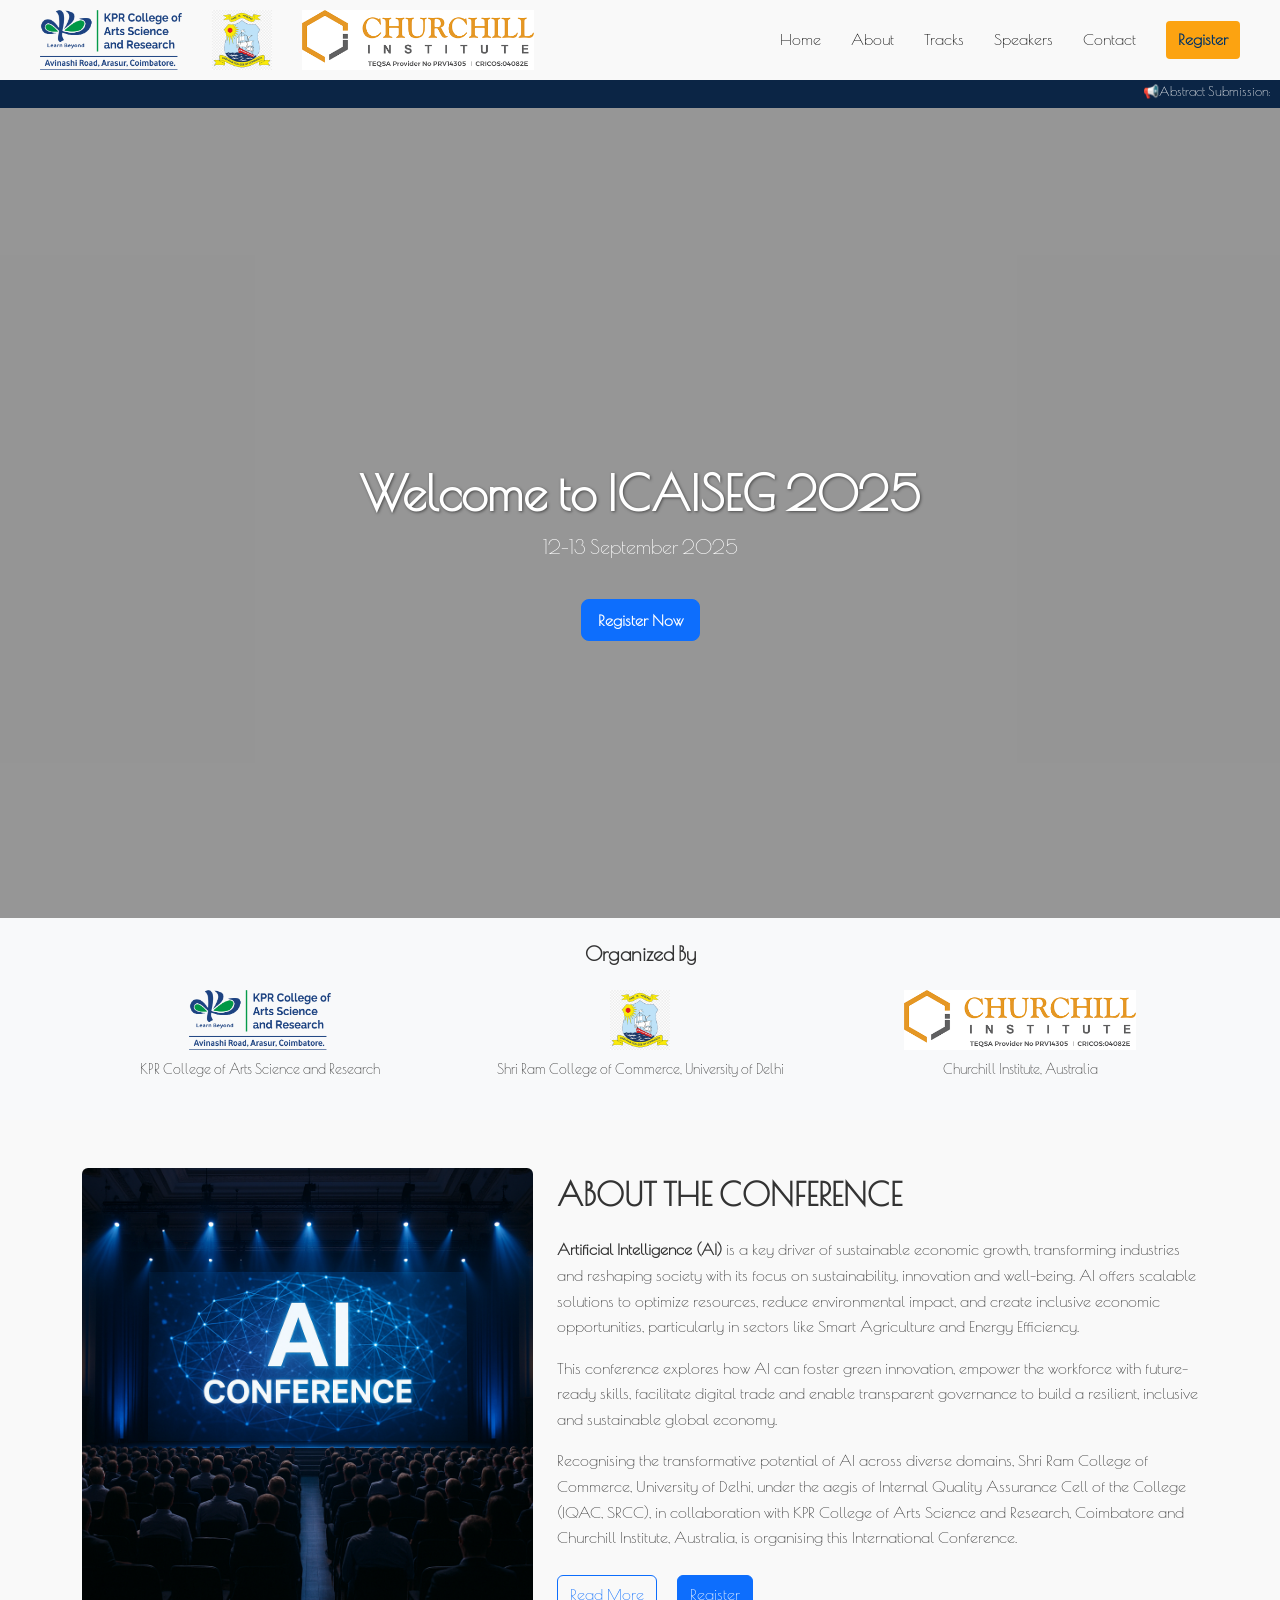
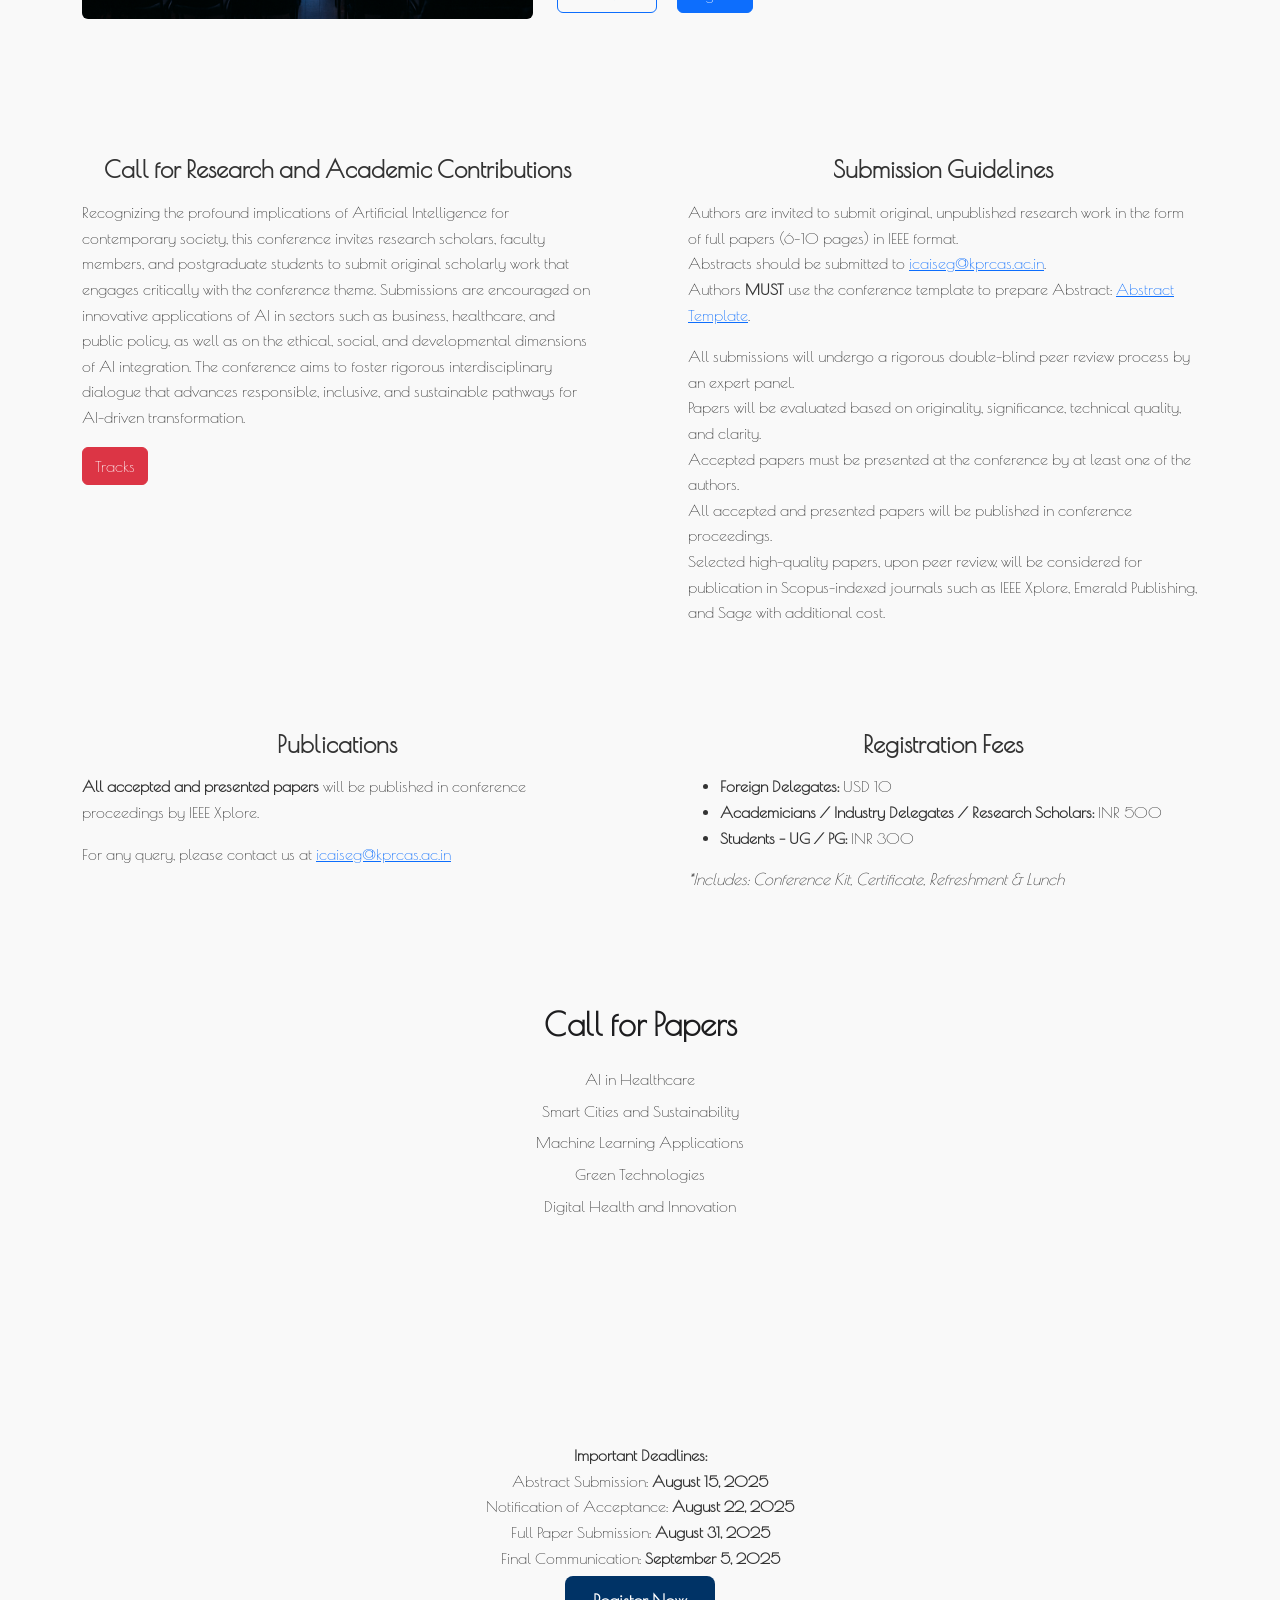
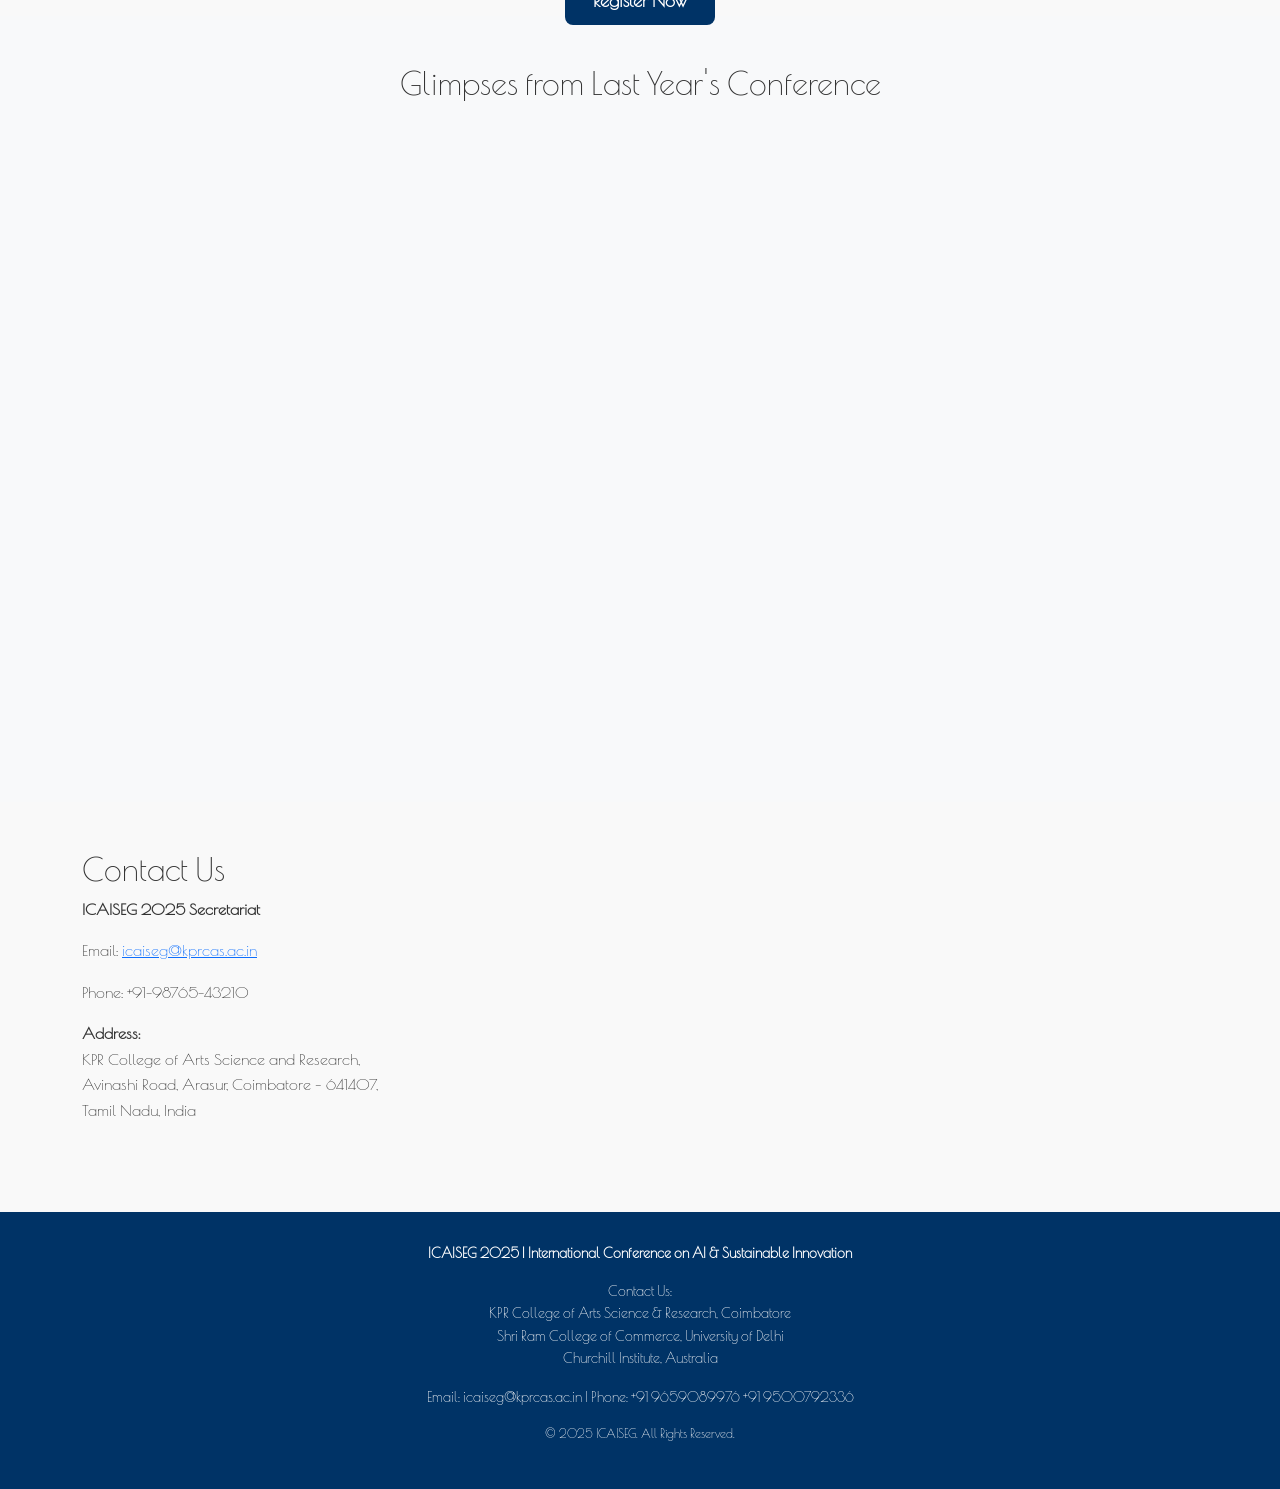
<file: index.html>
<!DOCTYPE html>
<html lang="en">
  <head>
    <meta charset="UTF-8" />
    <meta name="viewport" content="width=device-width, initial-scale=1.0" />
    <meta name="viewport" content="width=device-width, initial-scale=1.0" />
    <title>ICAISEG 2025</title>
    <link
      rel="stylesheet"
      href="https://cdn.jsdelivr.net/npm/bootstrap@5.3.0/dist/css/bootstrap.min.css"
    />
    <link rel="stylesheet" href="css/style.css" />

    <!--  -->
  </head>
  <body>
    <!-- Navbar -->
    <!-- Moving Deadline Ticker -->

    <nav class="navbar-custom">
      <div style="display: flex; align-items: center; gap: 30px">
        <a
          href="https://kprcas.ac.in/"
          target="_blank"
          title="Visit KPR College"
        >
          <img
            src="photos/kpr colege logo.png"
            alt="KPR College"
            height="60"
            style="object-fit: contain"
          />
        </a>
        <a href="https://srcc.edu/" target="_blank" title="Visit SRCC">
          <img
            src="photos/srcc college logo.jpg"
            alt="SRCC"
            height="60"
            style="object-fit: contain"
          />
        </a>
        <a
          href="https://churchill.nsw.edu.au/"
          target="_blank"
          title="Visit Churchill College"
        >
          <img
            src="photos/curchill colege logo.png"
            alt="Churchill College"
            height="60"
            style="object-fit: contain"
          />
        </a>
      </div>
      <div
        style="display: flex; gap: 30px; align-items: center; flex-wrap: wrap"
      >
        <a href="index.html" style="color: rgb(0, 0, 0); text-decoration: none"
          >Home</a
        >

        <a href="about.html" style="color: rgb(0, 0, 0); text-decoration: none"
          >About</a
        >
        <a href="tracks.html" style="color: rgb(0, 0, 0); text-decoration: none"
          >Tracks</a
        >
        <a
          href="speakers.html"
          style="color: rgb(0, 0, 0); text-decoration: none"
          >Speakers</a
        >
        <a
          href="contact.html"
          style="color: rgb(0, 0, 0); text-decoration: none"
          >Contact</a
        >
        <a
          href="register.html"
          style="
            background-color: #fca311;
            padding: 6px 12px;
            color: #003366;
            font-weight: bold;
            border-radius: 4px;
            text-decoration: none;
          "
          >Register</a
        >
      </div>
    </nav>
    <div class="marquee-wrapper">
      <marquee behavior="scroll" direction="left" scrollamount="6">
        📢Abstract Submission: August 15, 2025 | Notification of Acceptance:
        August 22, 2025 | Full Paper Submission: August 31, 2025
      </marquee>
    </div>

    <section class="hero-banner">
      <div class="hero-content text-center">
        <h1>Welcome to ICAISEG 2025</h1>
        <p>12-13 September 2025</p>
        <a href="register.html" class="btn btn-primary btn-lg">Register Now</a>
      </div>
    </section>

    <!-- Hero Section -->

    <section class="py-4 bg-light">
      <div class="container text-center">
        <h5 class="mb-4"><b>Organized By</b></h5>
        <div class="row justify-content-center align-items-center">
          <div class="col-6 col-md-4 mb-3 mb-md-0">
            <img
              src="photos/kpr colege logo.png"
              alt="KPR College"
              class="img-fluid"
              style="max-height: 60px"
            />
            <p class="mt-2 small">KPR College of Arts Science and Research</p>
          </div>
          <div class="col-6 col-md-4 mb-3 mb-md-0">
            <img
              src="photos/srcc college logo.jpg"
              alt="SRCC"
              class="img-fluid"
              style="max-height: 60px"
            />
            <p class="mt-2 small">
              Shri Ram College of Commerce, University of Delhi
            </p>
          </div>
          <div class="col-6 col-md-4">
            <img
              src="photos/curchill colege logo.png"
              alt="Churchill Institute"
              class="img-fluid"
              style="max-height: 60px"
            />
            <p class="mt-2 small">Churchill Institute, Australia</p>
          </div>
        </div>
      </div>
    </section>

    <section id="about" class="container py-5">
      <div class="row align-items-center">
        <!-- Left Column: Image -->
        <div class="col-md-5 mb-4 mb-md-0">
          <img
            src="photos/front page.png"
            alt="Conference Visual"
            class="img-fluid rounded"
          />
        </div>

        <!-- Right Column: Text -->
        <div class="col-md-7">
          <h2 class="mb-4"><b>ABOUT THE CONFERENCE</b></h2>
          <p>
            <strong>Artificial Intelligence (AI)</strong> is a key driver of
            sustainable economic growth, transforming industries and reshaping
            society with its focus on sustainability, innovation and well-being.
            AI offers scalable solutions to optimize resources, reduce
            environmental impact, and create inclusive economic opportunities,
            particularly in sectors like Smart Agriculture and Energy
            Efficiency.
          </p>
          <p>
            This conference explores how AI can foster green innovation, empower
            the workforce with future-ready skills, facilitate digital trade and
            enable transparent governance to build a resilient, inclusive and
            sustainable global economy.
          </p>
          <p>
            Recognising the transformative potential of AI across diverse
            domains, Shri Ram College of Commerce, University of Delhi, under
            the aegis of Internal Quality Assurance Cell of the College (IQAC,
            SRCC), in collaboration with KPR College of Arts Science and
            Research, Coimbatore and Churchill Institute, Australia, is
            organising this International Conference.
          </p>
          <!-- Buttons -->

          <div class="mt-4">
            <a href="about.html" class="btn btn-outline-primary me-3"
              >Read More</a
            >
            <a href="register.html" class="btn btn-primary">Register</a>
          </div>
        </div>
      </div>
    </section>

    <section id="call" class="container py-5">
      <div class="row">
        <!-- Left Column -->
        <div class="col-md-6 pe-md-5 mb-5">
          <h3 class="mb-3">Call for Research and Academic Contributions</h3>
          <p>
            Recognizing the profound implications of Artificial Intelligence for
            contemporary society, this conference invites research scholars,
            faculty members, and postgraduate students to submit original
            scholarly work that engages critically with the conference theme.
            Submissions are encouraged on innovative applications of AI in
            sectors such as business, healthcare, and public policy, as well as
            on the ethical, social, and developmental dimensions of AI
            integration. The conference aims to foster rigorous
            interdisciplinary dialogue that advances responsible, inclusive, and
            sustainable pathways for AI-driven transformation.
          </p>
          <a href="#" class="btn btn-danger">Tracks</a>
        </div>

        <!-- Right Column -->
        <div class="col-md-6 ps-md-5">
          <h3 class="mb-3">Submission Guidelines</h3>
          <p>
            Authors are invited to submit original, unpublished research work in
            the form of full papers (6–10 pages) in IEEE format. <br />
            Abstracts should be submitted to
            <a href="mailto:icaiseg@kprcas.ac.in">icaiseg@kprcas.ac.in</a>.
            <br />
            Authors <strong>MUST</strong> use the conference template to prepare
            Abstract: <a href="#" target="_blank">Abstract Template</a>.
          </p>
          <p>
            All submissions will undergo a rigorous double-blind peer review
            process by an expert panel. <br />
            Papers will be evaluated based on originality, significance,
            technical quality, and clarity. <br />
            Accepted papers must be presented at the conference by at least one
            of the authors. <br />
            All accepted and presented papers will be published in conference
            proceedings. <br />
            Selected high-quality papers, upon peer review, will be considered
            for publication in Scopus-indexed journals such as IEEE Xplore,
            Emerald Publishing, and Sage with additional cost.
          </p>
        </div>
      </div>

      <!-- New Row for Publications and Fees -->
      <div class="row mt-5">
        <div class="col-md-6 pe-md-5 mb-4">
          <h3 class="mb-3">Publications</h3>
          <p>
            <strong>All accepted and presented papers</strong> will be published
            in conference proceedings by IEEE Xplore.
          </p>
          <p>
            For any query, please contact us at
            <a href="mailto:icaiseg@kprcas.ac.in"
              >icaiseg@kprcas.ac.in</a
            >
          </p>
        </div>

        <div class="col-md-6 ps-md-5">
          <h3 class="mb-3">Registration Fees</h3>
          <ul>
            <li><strong>Foreign Delegates:</strong> USD 10</li>
            <li>
              <strong
                >Academicians / Industry Delegates / Research Scholars:</strong
              >
              INR 500
            </li>
            <li><strong>Students - UG / PG:</strong> INR 300</li>
          </ul>
          <p>
            <em>*Includes: Conference Kit, Certificate, Refreshment & Lunch</em>
          </p>
        </div>
      </div>
    </section>

    <!-- Call for Papers Section -->
    <section id="topics" class="container py-5">
      <h2 class="section-title text-center mb-4">Call for Papers</h2>
      <ul class="text-center list-unstyled">
        <li>AI in Healthcare</li>
        <li>Smart Cities and Sustainability</li>
        <li>Machine Learning Applications</li>
        <li>Green Technologies</li>
        <li>Digital Health and Innovation</li>
      </ul>
    </section>

    <!-- New -->

    <!-- stration Call to Action -->
    <!-- -->
    <section style="margin-top: 60px; text-align: center">
      <p style="margin-top: 20px; font-size: 16px; color: #333">
        <strong>Important Deadlines:</strong><br />
        Abstract Submission: <strong>August 15, 2025</strong> <br />
        Notification of Acceptance: <strong>August 22, 2025</strong> <br />
        Full Paper Submission: <strong>August 31, 2025</strong> <br />
        Final Communication: <strong>September 5, 2025</strong>
      </p>
      <a
        href="https://docs.google.com/forms/d/e/YOUR_FORM_ID/viewform"
        target="_blank"
        style="
          padding: 14px 28px;
          background-color: #003366;
          color: white;
          font-size: 18px;
          font-weight: bold;
          border-radius: 8px;
          text-decoration: none;
        "
      >
        Register Now
      </a>
    </section>

    <section id="event-video" class="py-5 bg-light">
      <div class="container text-center">
        <h2 class="mb-4">Glimpses from Last Year's Conference</h2>
        <div class="ratio ratio-16x9">
          <iframe
            src="https://www.youtube.com/embed/2sd4jGEMa6A"
            title="Previous Year Conference Video"
            allowfullscreen
            loading="lazy"
          >
          </iframe>
        </div>
      </div>
    </section>

    <!-- Contact Section -->

    <section id="contact" class="container py-5">
      <div class="row">
        <!-- Contact Info -->
        <div class="col-md-6 mb-4">
          <h2>Contact Us</h2>
          <p><strong>ICAISEG 2025 Secretariat</strong></p>
          <p>
            Email:
            <a href="mailto:icaiseg@kprcas.ac.in"
              >icaiseg@kprcas.ac.in</a
            >
          </p>
          <p>Phone: +91-98765-43210</p>
          <p>
            <strong>Address:</strong><br />
            KPR College of Arts Science and Research,<br />
            Avinashi Road, Arasur, Coimbatore – 641407,<br />
            Tamil Nadu, India
          </p>
        </div>

        <!-- Map Embed -->
        <div class="col-md-6">
          <iframe
          src="https://www.google.com/maps/embed?pb=!1m18!1m12!1m3!1d3911.966982715431!2d77.1394438!3d11.0764742!2m3!1f0!2f0!3f0!3m2!1i1024!2i768!4f13.1!3m3!1m2!1s0x3ba8ff7a08d662bb%3A0x81c68f2ddd8c1dfa!2sKPR%20Institute%20of%20Engineering%20and%20Technology!5e0!3m2!1sen!2sin!4v1721980555555!5m2!1sen!2sin"
          width="100%"
          height="300"
          style="border: 0; border-radius: 8px"
          allowfullscreen=""
          loading="lazy"
          referrerpolicy="no-referrer-when-downgrade"
        ></iframe>
          </iframe>
        </div>
      </div>
    </section>

    <!-- Footer -->
    <footer
      style="
        background-color: #003366;
        color: white;
        text-align: center;
        padding: 30px 20px;
        font-size: 14px;
      "
    >
      <div style="max-width: 1000px; margin: auto">
        <p>
          <strong
            >ICAISEG 2025 | International Conference on AI & Sustainable
            Innovation</strong
          >
        </p>
        <p>
          Contact Us: <br />
          KPR College of Arts Science & Research, Coimbatore<br />
          Shri Ram College of Commerce, University of Delhi<br />
          Churchill Institute, Australia
        </p>
        <p>
          Email: icaiseg@kprcas.ac.in | Phone: +91 9659089976 +91 9500792336
        </p>
        <p style="margin-top: 10px; font-size: 12px">
          &copy; 2025 ICAISEG. All Rights Reserved.
        </p>
      </div>
    </footer>

    <script src="https://cdn.jsdelivr.net/npm/bootstrap@5.3.0/dist/js/bootstrap.bundle.min.js"></script>
  </body>
</html>
</file>
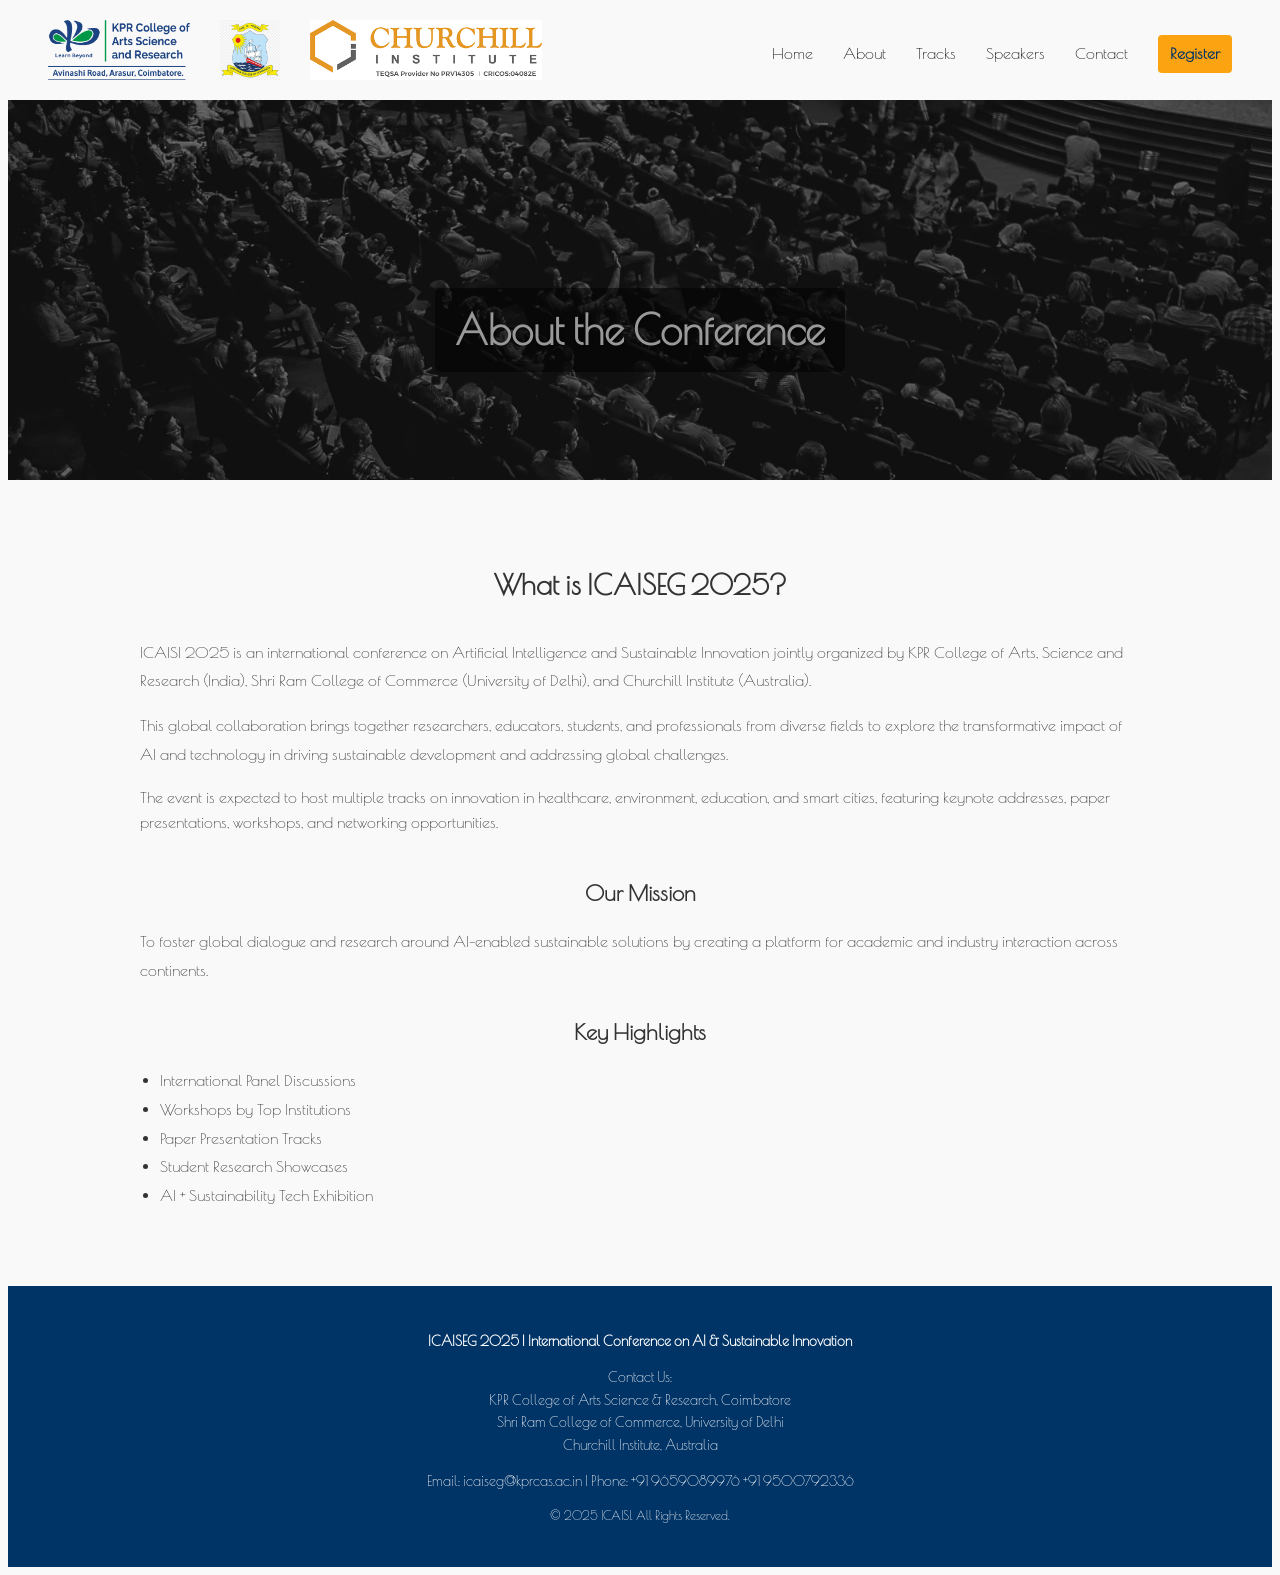
<file: about.html>
<!DOCTYPE html>
<html lang="en">
  <head>
    <meta charset="UTF-8" />
    <meta name="viewport" content="width=device-width, initial-scale=1.0" />
    <title>About - ICAISI 2025</title>
    <link rel="stylesheet" href="css/style.css" />
    <link
      href="https://fonts.googleapis.com/css2?family=Archivo:wght@400;700&family=Lora&display=swap"
      rel="stylesheet"
    />
  </head>
  <body>
    <!-- NAVBAR -->
    <nav
      style="
        display: flex;
        justify-content: space-between;
        align-items: center;
        background-color: #f9f9f9;
        padding: 12px 40px;
        color: rgb(0, 0, 0);
        flex-wrap: wrap;
      "
    >
      <!-- Logos -->
      <div style="display: flex; align-items: center; gap: 30px">
        <a href="https://kprcas.ac.in/" target="_blank">
          <img src="photos/kpr colege logo.png" alt="KPR College" height="60" />
        </a>
        <a href="https://srcc.edu/" target="_blank">
          <img src="photos/srcc college logo.jpg" alt="SRCC" height="60" />
        </a>
        <a href="https://churchill.nsw.edu.au/" target="_blank">
          <img
            src="photos/curchill colege logo.png"
            alt="Churchill"
            height="60"
          />
        </a>
      </div>

      <!-- Links -->
      <div
        style="display: flex; gap: 30px; align-items: center; flex-wrap: wrap"
      >
        <a href="index.html" style="color: rgb(0, 0, 0); text-decoration: none"
          >Home</a
        >
        <a href="about.html" style="color: rgb(0, 0, 0); text-decoration: none"
          >About</a
        >
        <a href="tracks.html" style="color: rgb(0, 0, 0); text-decoration: none"
          >Tracks</a
        >
        <a
          href="speakers.html"
          style="color: rgb(0, 0, 0); text-decoration: none"
          >Speakers</a
        >
        <a
          href="contact.html"
          style="color: rgb(0, 0, 0); text-decoration: none"
          >Contact</a
        >
        <a
          href="register.html"
          style="
            background-color: #fca311;
            padding: 6px 12px;
            color: #003366;
            font-weight: bold;
            border-radius: 4px;
            text-decoration: none;
          "
          >Register</a
        >
      </div>
    </nav>

    <!-- Hero Section -->
    <section
      class="hero-banner"
      style="
        background: url('photos/conference\ photo.jpg') no-repeat center
          center/cover;
        height: 300px;
        display: flex;
        justify-content: center;
        align-items: center;
        color: white;
        text-align: center;
      "
    >
      <div>
        <h1
          style="
            font-size: 40px;
            background-color: rgba(0, 0, 0, 0.5);
            padding: 10px 20px;
            border-radius: 6px;
          "
        >
          About the Conference
        </h1>
      </div>
    </section>

    <!-- About Section -->
    <section
      style="
        padding: 60px 20px;
        max-width: 1000px;
        margin: auto;
        font-family: 'Lora', serif;
      "
    >
      <h2 style="text-align: center; font-size: 28px; margin-bottom: 30px">
        What is ICAISEG 2025?
      </h2>
      <p style="font-size: 16px; line-height: 1.8; color: #333">
        ICAISI 2025 is an international conference on Artificial Intelligence
        and Sustainable Innovation jointly organized by KPR College of Arts,
        Science and Research (India), Shri Ram College of Commerce (University
        of Delhi), and Churchill Institute (Australia).
      </p>
      <p style="font-size: 16px; line-height: 1.8; color: #333">
        This global collaboration brings together researchers, educators,
        students, and professionals from diverse fields to explore the
        transformative impact of AI and technology in driving sustainable
        development and addressing global challenges.
      </p>
      <p style="font-size: 16px; line-height: 1whi.8; color: #333">
        The event is expected to host multiple tracks on innovation in
        healthcare, environment, education, and smart cities, featuring keynote
        addresses, paper presentations, workshops, and networking opportunities.
      </p>

      <h3 style="margin-top: 40px; font-size: 22px">Our Mission</h3>
      <p style="font-size: 16px; line-height: 1.8; color: #333">
        To foster global dialogue and research around AI-enabled sustainable
        solutions by creating a platform for academic and industry interaction
        across continents.
      </p>

      <h3 style="margin-top: 30px; font-size: 22px">Key Highlights</h3>
      <ul
        style="
          font-size: 16px;
          line-height: 1.8;
          color: #333;
          padding-left: 20px;
        "
      >
        <li>International Panel Discussions</li>
        <li>Workshops by Top Institutions</li>
        <li>Paper Presentation Tracks</li>
        <li>Student Research Showcases</li>
        <li>AI + Sustainability Tech Exhibition</li>
      </ul>
    </section>

    <!-- Footer -->
    <footer
      style="
        background-color: #003366;
        color: white;
        text-align: center;
        padding: 30px 20px;
        font-size: 14px;
      "
    >
      <div style="max-width: 1000px; margin: auto">
        <p>
          <strong
            >ICAISEG 2025 | International Conference on AI & Sustainable
            Innovation</strong
          >
        </p>
        <p>
          Contact Us: <br />
          KPR College of Arts Science & Research, Coimbatore<br />
          Shri Ram College of Commerce, University of Delhi<br />
          Churchill Institute, Australia
        </p>
        <p>
          Email: icaiseg@kprcas.ac.in | Phone: +91 9659089976 +91 9500792336
        </p>
        <p style="margin-top: 10px; font-size: 12px">
          &copy; 2025 ICAISI. All Rights Reserved.
        </p>
      </div>
    </footer>
  </body>
</html>
</file>
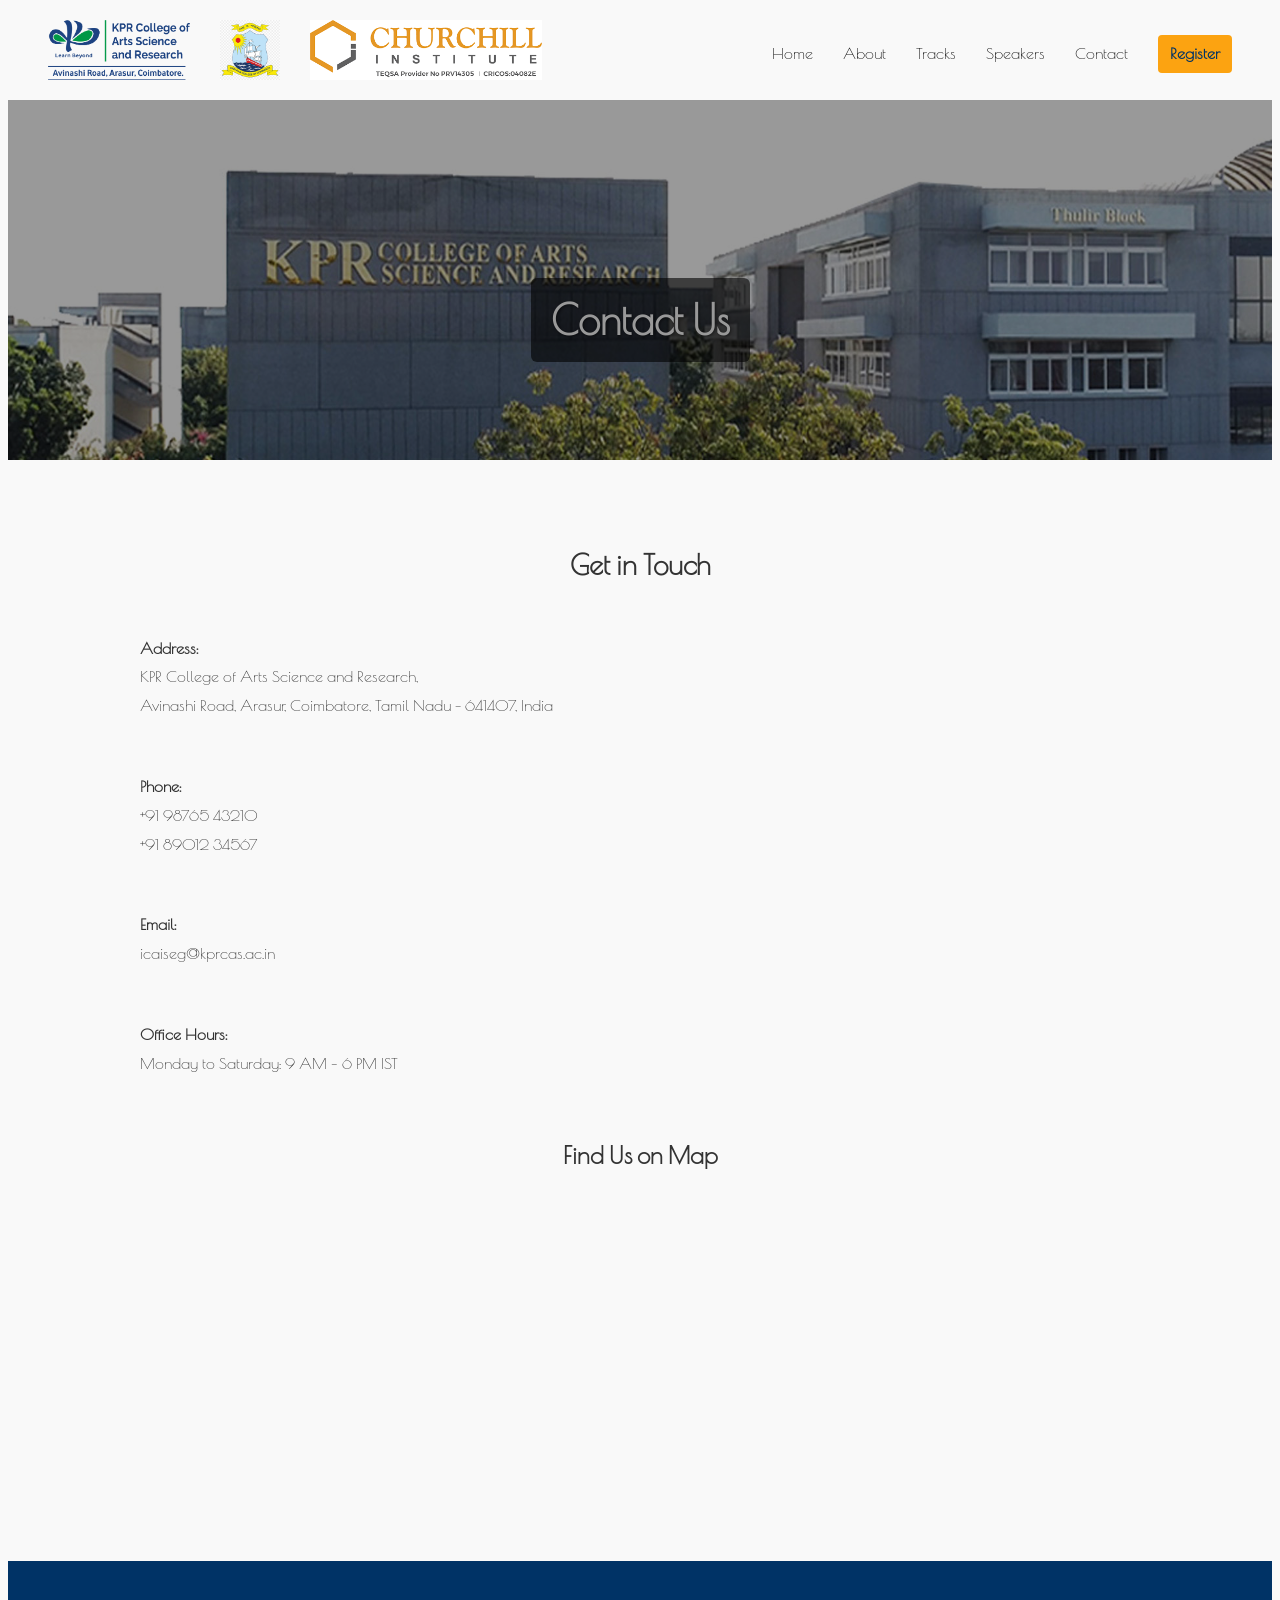
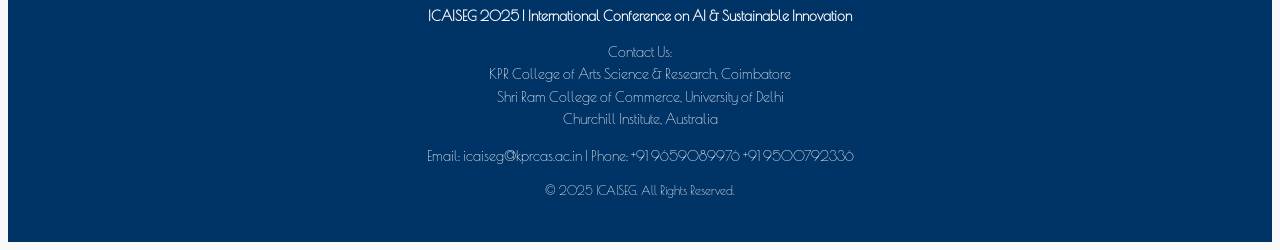
<file: contact.html>
<!DOCTYPE html>
<html lang="en">
  <head>
    <meta charset="UTF-8" />
    <meta name="viewport" content="width=device-width, initial-scale=1.0" />
    <title>Contact - ICAISEG 2025</title>
    <link rel="stylesheet" href="css/style.css" />
    <link
      href="https://fonts.googleapis.com/css2?family=Archivo:wght@400;700&family=Lora&display=swap"
      rel="stylesheet"
    />
  </head>
  <body>
    <!-- NAVBAR -->
    <nav
      style="
        display: flex;
        justify-content: space-between;
        align-items: center;
        background-color: #f9f9f9;
        padding: 12px 40px;
        color: black;
        flex-wrap: wrap;
      "
    >
      <div style="display: flex; align-items: center; gap: 30px">
        <a href="https://kprcas.ac.in/" target="_blank">
          <img src="photos/kpr colege logo.png" alt="KPR College" height="60" />
        </a>
        <a href="https://srcc.edu/" target="_blank">
          <img src="photos/srcc college logo.jpg" alt="SRCC" height="60" />
        </a>
        <a href="https://churchill.nsw.edu.au/" target="_blank">
          <img
            src="photos/curchill colege logo.png"
            alt="Churchill"
            height="60"
          />
        </a>
      </div>

      <div
        style="display: flex; gap: 30px; align-items: center; flex-wrap: wrap"
      >
        <a href="index.html" style="color: rgb(0, 0, 0); text-decoration: none"
          >Home</a
        >
        <a href="about.html" style="color: rgb(0, 0, 0); text-decoration: none"
          >About</a
        >
        <a href="tracks.html" style="color: rgb(0, 0, 0); text-decoration: none"
          >Tracks</a
        >
        <a
          href="speakers.html"
          style="color: rgb(0, 0, 0); text-decoration: none"
          >Speakers</a
        >
        <a
          href="contact.html"
          style="color: rgb(0, 0, 0); text-decoration: none"
          >Contact</a
        >
        <a
          href="register.html"
          style="
            background-color: #fca311;
            padding: 6px 12px;
            color: #003366;
            font-weight: bold;
            border-radius: 4px;
            text-decoration: none;
          "
          >Register</a
        >
      </div>
    </nav>

    <!-- HERO BANNER -->
    <section
      class="hero-banner"
      style="
        background: url('photos/kpr\ college\ photo.jpg') no-repeat center
          center/cover;
        height: 280px;
        color: white;
        display: flex;
        align-items: center;
        justify-content: center;
      "
    >
      <h1
        style="
          font-size: 40px;
          background: rgba(0, 0, 0, 0.6);
          padding: 10px 20px;
          border-radius: 6px;
        "
      >
        Contact Us
      </h1>
    </section>

    <!-- CONTACT SECTION -->
    <section
      style="
        padding: 60px 20px;
        max-width: 1000px;
        margin: auto;
        font-family: 'Lora', serif;
      "
    >
      <h2 style="text-align: center; font-size: 28px; margin-bottom: 30px">
        Get in Touch
      </h2>

      <div
        style="
          display: flex;
          flex-direction: column;
          gap: 20px;
          font-size: 16px;
          line-height: 1.8;
          color: #333;
        "
      >
        <p>
          <strong>Address:</strong><br />KPR College of Arts Science and
          Research,<br />Avinashi Road, Arasur, Coimbatore, Tamil Nadu - 641407,
          India
        </p>

        <p><strong>Phone:</strong><br />+91 98765 43210<br />+91 89012 34567</p>

        <p><strong>Email:</strong><br />icaiseg@kprcas.ac.in</p>

        <p>
          <strong>Office Hours:</strong><br />Monday to Saturday: 9 AM – 6 PM
          IST
        </p>

        <div>
          <h3 style="margin-top: 20px">Find Us on Map</h3>

          <iframe
            src="https://www.google.com/maps/embed?pb=!1m18!1m12!1m3!1d3911.966982715431!2d77.1394438!3d11.0764742!2m3!1f0!2f0!3f0!3m2!1i1024!2i768!4f13.1!3m3!1m2!1s0x3ba8ff7a08d662bb%3A0x81c68f2ddd8c1dfa!2sKPR%20Institute%20of%20Engineering%20and%20Technology!5e0!3m2!1sen!2sin!4v1721980555555!5m2!1sen!2sin"
            width="100%"
            height="300"
            style="border: 0; border-radius: 8px"
            allowfullscreen=""
            loading="lazy"
            referrerpolicy="no-referrer-when-downgrade"
          ></iframe>
        </div>
      </div>
    </section>

    <!-- FOOTER -->
    <footer
      style="
        background-color: #003366;
        color: white;
        text-align: center;
        padding: 30px 20px;
        font-size: 14px;
      "
    >
      <div style="max-width: 1000px; margin: auto">
        <p>
          <strong
            >ICAISEG 2025 | International Conference on AI & Sustainable
            Innovation</strong
          >
        </p>
        <p>
          Contact Us: <br />
          KPR College of Arts Science & Research, Coimbatore<br />
          Shri Ram College of Commerce, University of Delhi<br />
          Churchill Institute, Australia
        </p>
        <p>
          Email: icaiseg@kprcas.ac.in | Phone: +91 9659089976 +91 9500792336
        </p>
        <p style="margin-top: 10px; font-size: 12px">
          &copy; 2025 ICAISEG. All Rights Reserved.
        </p>
      </div>
    </footer>
  </body>
</html>
</file>
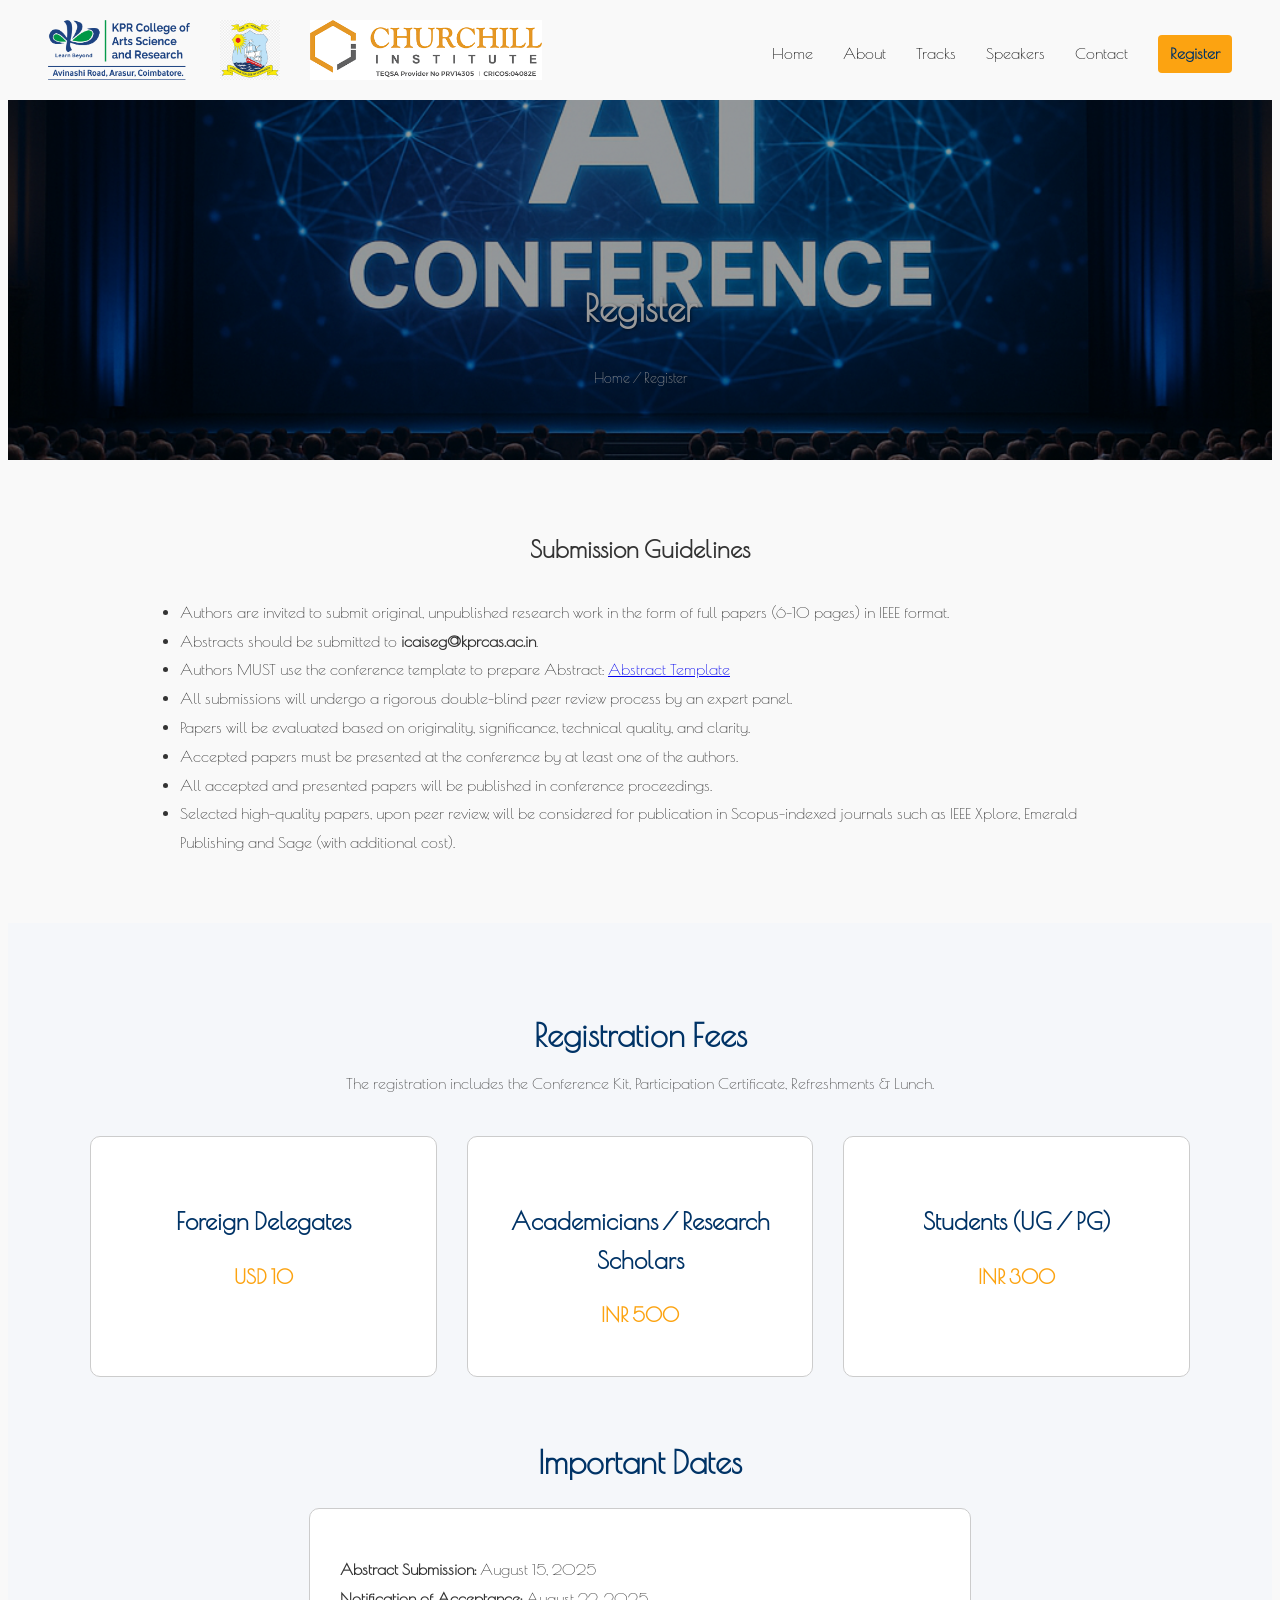
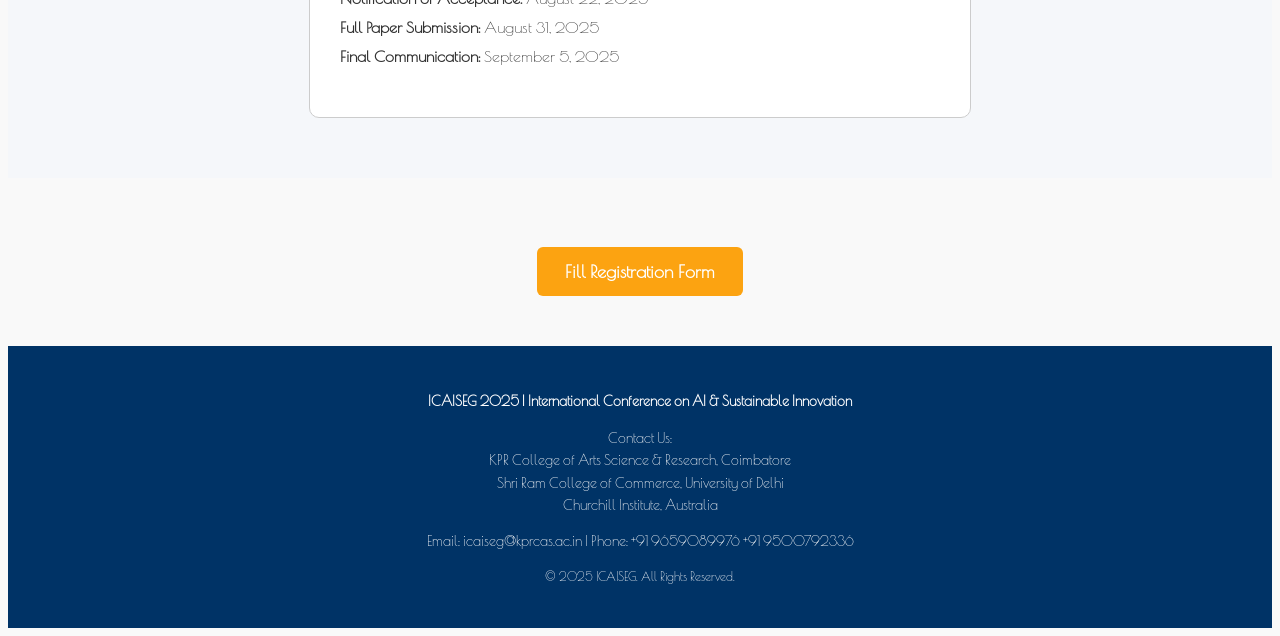
<file: register.html>
<!DOCTYPE html>
<html lang="en">
  <head>
    <meta charset="UTF-8" />
    <meta name="viewport" content="width=device-width, initial-scale=1.0" />
    <title>Register - ICAISI 2025</title>
    <link rel="stylesheet" href="css/style.css" />
  </head>
  <body>
    <!-- Navbar -->
    <nav
      style="
        display: flex;
        justify-content: space-between;
        align-items: center;
        background-color: #f9f9f9;
        padding: 12px 40px;
        color: rgb(0, 0, 0);
        flex-wrap: wrap;
      "
    >
      <!-- Logo Section -->
      <div style="display: flex; align-items: center; gap: 30px">
        <a
          href="https://kprcas.ac.in/"
          target="_blank"
          title="Visit KPR College"
        >
          <img
            src="photos/kpr colege logo.png"
            alt="KPR College"
            height="60"
            style="object-fit: contain"
          />
        </a>
        <a href="https://srcc.edu/" target="_blank" title="Visit SRCC">
          <img
            src="photos/srcc college logo.jpg"
            alt="SRCC"
            height="60"
            style="object-fit: contain"
          />
        </a>
        <a
          href="https://churchill.nsw.edu.au/"
          target="_blank"
          title="Visit Churchill College"
        >
          <img
            src="photos/curchill colege logo.png"
            alt="Churchill College"
            height="60"
            style="object-fit: contain"
          />
        </a>
      </div>

      <!-- Navigation Links -->
      <div
        style="display: flex; gap: 30px; align-items: center; flex-wrap: wrap"
      >
        <a href="index.html" style="color: rgb(0, 0, 0); text-decoration: none"
          >Home</a
        >
        <a href="about.html" style="color: rgb(0, 0, 0); text-decoration: none"
          >About</a
        >
        <a href="tracks.html" style="color: rgb(0, 0, 0); text-decoration: none"
          >Tracks</a
        >
        <a
          href="speakers.html"
          style="color: rgb(0, 0, 0); text-decoration: none"
          >Speakers</a
        >
        <a
          href="contact.html"
          style="color: rgb(0, 0, 0); text-decoration: none"
          >Contact</a
        >
        <a
          href="register.html"
          style="
            background-color: #fca311;
            padding: 6px 12px;
            color: #003366;
            font-weight: bold;
            border-radius: 4px;
            text-decoration: none;
          "
          >Register</a
        >
      </div>
    </nav>

    <!-- Hero Banner -->
    <section
      class="hero-banner"
      style="
        background: url('photos/front page.png') no-repeat center center/cover;
        height: 280px;
        display: flex;
        align-items: center;
        justify-content: center;
        color: white;
        text-align: center;
      "
    >
      <div>
        <h1>Register</h1>
        <nav class="breadcrumb">
          <a href="index.html" style="color: white">Home</a> /
          <span style="color: white">Register</span>
        </nav>
      </div>
    </section>

    <!-- Guidelines Section -->
    <section style="padding: 50px 20px; max-width: 1000px; margin: auto">
      <h2 style="text-align: center; margin-bottom: 30px">
        Submission Guidelines
      </h2>
      <ul style="line-height: 1.8; font-size: 16px">
        <li>
          Authors are invited to submit original, unpublished research work in
          the form of full papers (6-10 pages) in IEEE format.
        </li>
        <li>
          Abstracts should be submitted to
          <strong>icaiseg@kprcas.ac.in</strong>.
        </li>
        <li>
          Authors MUST use the conference template to prepare Abstract:
          <a href="#">Abstract Template</a>
        </li>
        <li>
          All submissions will undergo a rigorous double-blind peer review
          process by an expert panel.
        </li>
        <li>
          Papers will be evaluated based on originality, significance, technical
          quality, and clarity.
        </li>
        <li>
          Accepted papers must be presented at the conference by at least one of
          the authors.
        </li>
        <li>
          All accepted and presented papers will be published in conference
          proceedings.
        </li>
        <li>
          Selected high-quality papers, upon peer review, will be considered for
          publication in Scopus-indexed journals such as IEEE Xplore, Emerald
          Publishing and Sage (with additional cost).
        </li>
      </ul>
    </section>
    <!-- Registration Fees and Dates Section -->
    <!-- Registration Fees and Important Dates Section -->
    <section style="padding: 60px 20px; background-color: #f5f7fa">
      <div style="max-width: 1100px; margin: auto">
        <!-- Registration Fees -->
        <h2
          style="
            text-align: center;
            font-size: 32px;
            margin-bottom: 10px;
            color: #003366;
          "
        >
          Registration Fees
        </h2>
        <p
          style="
            text-align: center;
            max-width: 800px;
            margin: 0 auto 40px;
            font-size: 16px;
            color: #444;
          "
        >
          The registration includes the Conference Kit, Participation
          Certificate, Refreshments & Lunch.
        </p>

        <div
          style="
            display: flex;
            flex-wrap: wrap;
            justify-content: center;
            gap: 30px;
            margin-bottom: 60px;
          "
        >
          <div
            style="
              flex: 1;
              min-width: 280px;
              background: white;
              border: 1px solid #ccc;
              border-radius: 10px;
              padding: 25px;
              text-align: center;
            "
          >
            <h3 style="margin-bottom: 10px; color: #003366">
              Foreign Delegates
            </h3>
            <p style="font-size: 20px; font-weight: bold; color: #fca311">
              USD 10
            </p>
          </div>
          <div
            style="
              flex: 1;
              min-width: 280px;
              background: white;
              border: 1px solid #ccc;
              border-radius: 10px;
              padding: 25px;
              text-align: center;
            "
          >
            <h3 style="margin-bottom: 10px; color: #003366">
              Academicians / Research Scholars
            </h3>
            <p style="font-size: 20px; font-weight: bold; color: #fca311">
              INR 500
            </p>
          </div>
          <div
            style="
              flex: 1;
              min-width: 280px;
              background: white;
              border: 1px solid #ccc;
              border-radius: 10px;
              padding: 25px;
              text-align: center;
            "
          >
            <h3 style="margin-bottom: 10px; color: #003366">
              Students (UG / PG)
            </h3>
            <p style="font-size: 20px; font-weight: bold; color: #fca311">
              INR 300
            </p>
          </div>
        </div>

        <!-- Important Dates -->
        <h2
          style="
            text-align: center;
            font-size: 32px;
            margin-bottom: 20px;
            color: #003366;
          "
        >
          Important Dates
        </h2>
        <div
          style="
            max-width: 600px;
            margin: auto;
            background: white;
            border: 1px solid #ccc;
            border-radius: 10px;
            padding: 30px;
          "
        >
          <ul
            style="
              list-style: none;
              padding: 0;
              font-size: 16px;
              line-height: 1.8;
              color: #333;
            "
          >
            <li><strong>Abstract Submission:</strong> August 15, 2025</li>
            <li>
              <strong>Notification of Acceptance:</strong> August 22, 2025
            </li>
            <li><strong>Full Paper Submission:</strong> August 31, 2025</li>
            <li><strong>Final Communication:</strong> September 5, 2025</li>
          </ul>
        </div>
      </div>
    </section>

    <!-- Register Button Section -->
    <section style="text-align: center; padding-bottom: 60px">
      <a
        href="https://docs.google.com/forms/d/e/1FAIpQLSd4VZjhkevULY9CxPGlynmjPxVk1ydM2iJSBtUwc4bQJ4tPmQ/viewform"
        target="_blank"
        style="
          background-color: #fca311;
          padding: 14px 28px;
          color: white;
          text-decoration: none;
          font-weight: bold;
          border-radius: 6px;
          font-size: 18px;
        "
      >
        Fill Registration Form
      </a>
    </section>

    <!-- Footer -->
    <footer
      style="
        background-color: #003366;
        color: white;
        text-align: center;
        padding: 30px 20px;
        font-size: 14px;
      "
    >
      <div style="max-width: 1000px; margin: auto">
        <p>
          <strong
            >ICAISEG 2025 | International Conference on AI & Sustainable
            Innovation</strong
          >
        </p>
        <p>
          Contact Us: <br />
          KPR College of Arts Science & Research, Coimbatore<br />
          Shri Ram College of Commerce, University of Delhi<br />
          Churchill Institute, Australia
        </p>
        <p>
          Email: icaiseg@kprcas.ac.in | Phone: +91 9659089976 +91 9500792336
        </p>
        <p style="margin-top: 10px; font-size: 12px">
          &copy; 2025 ICAISEG. All Rights Reserved.
        </p>
      </div>
    </footer>
  </body>
</html>
</file>
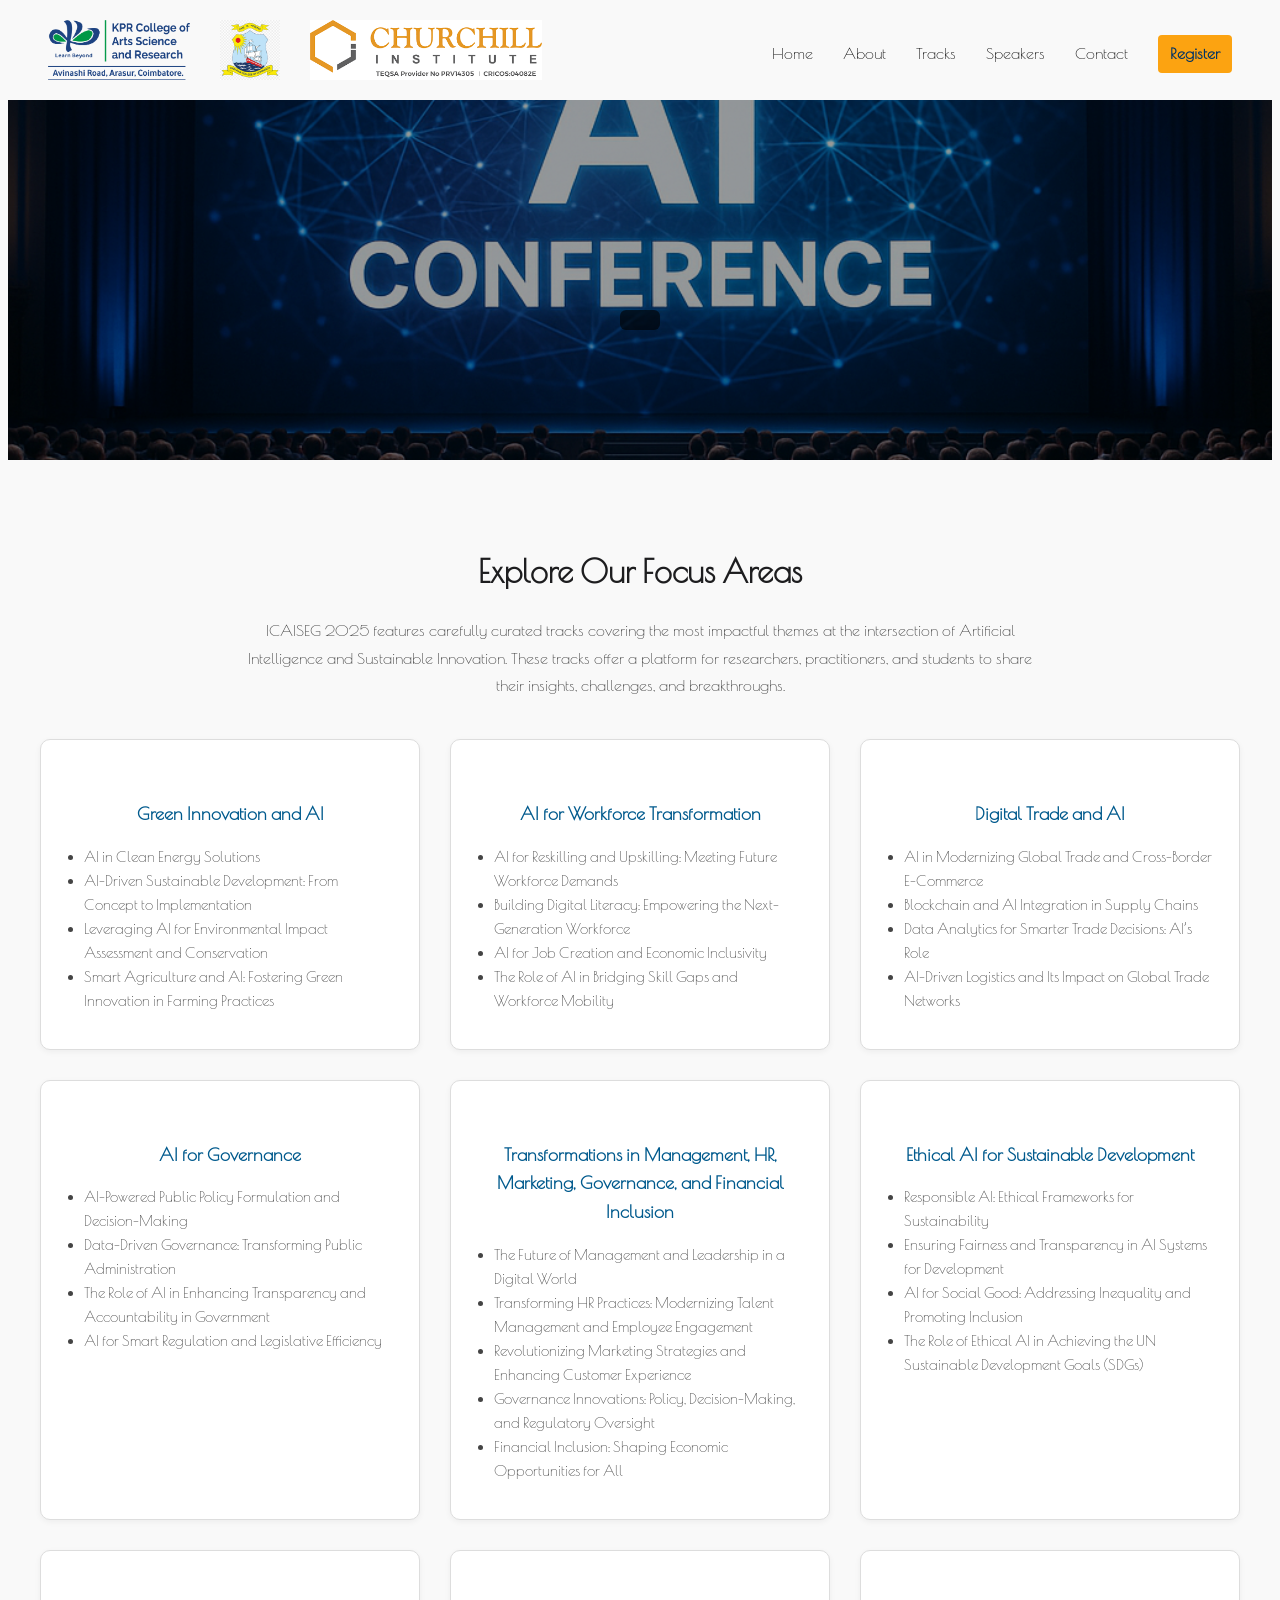
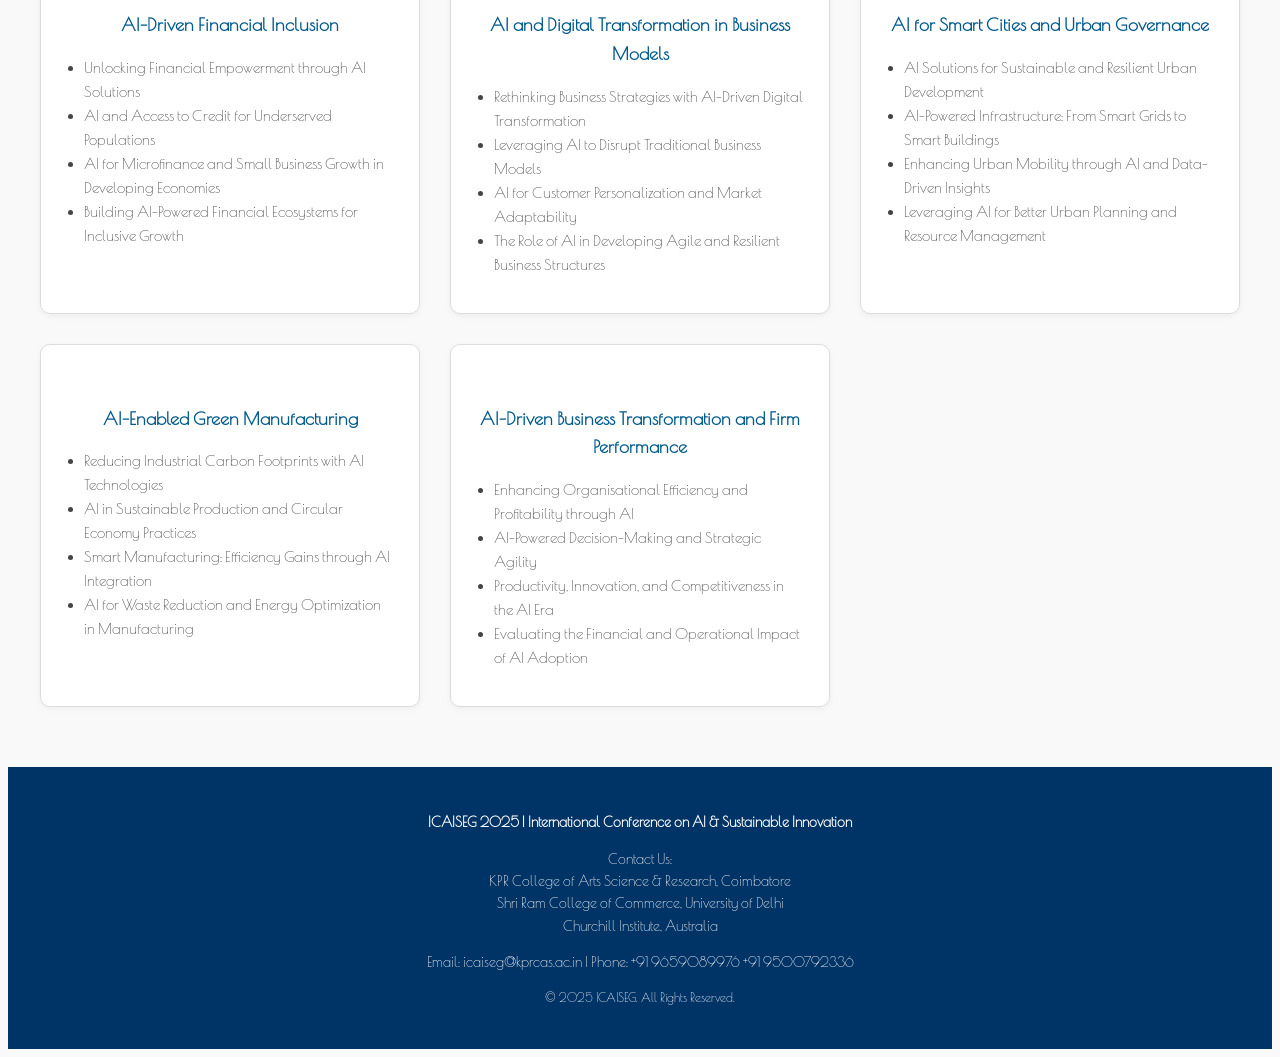
<file: tracks.html>
<!DOCTYPE html>
<html lang="en">
  <head>
    <meta charset="UTF-8" />
    <meta name="viewport" content="width=device-width, initial-scale=1.0" />
    <title>Tracks - ICAISEG 2025</title>
    <link rel="stylesheet" href="css/style.css" />
    <link
      href="https://fonts.googleapis.com/css2?family=Archivo:wght@400;700&family=Lora&display=swap"
      rel="stylesheet"
    />
  </head>
  <body>
    <!-- NAVBAR -->
    <nav
      style="
        display: flex;
        justify-content: space-between;
        align-items: center;
        background-color: #f9f9f9;
        padding: 12px 40px;
        color: rgb(0, 0, 0);
        flex-wrap: wrap;
      "
    >
      <div style="display: flex; align-items: center; gap: 30px">
        <a
          href="https://kprcas.ac.in/"
          target="_blank"
          title="Visit KPR College"
        >
          <img
            src="photos/kpr colege logo.png"
            alt="KPR College"
            height="60"
            style="object-fit: contain"
          />
        </a>
        <a href="https://srcc.edu/" target="_blank" title="Visit SRCC">
          <img
            src="photos/srcc college logo.jpg"
            alt="SRCC"
            height="60"
            style="object-fit: contain"
          />
        </a>
        <a
          href="https://churchill.nsw.edu.au/"
          target="_blank"
          title="Visit Churchill College"
        >
          <img
            src="photos/curchill colege logo.png"
            alt="Churchill College"
            height="60"
            style="object-fit: contain"
          />
        </a>
      </div>
      <div
        style="display: flex; gap: 30px; align-items: center; flex-wrap: wrap"
      >
        <a href="index.html" style="color: rgb(0, 0, 0); text-decoration: none"
          >Home</a
        >

        <a href="about.html" style="color: rgb(0, 0, 0); text-decoration: none"
          >About</a
        >
        <a href="tracks.html" style="color: rgb(0, 0, 0); text-decoration: none"
          >Tracks</a
        >
        <a
          href="speakers.html"
          style="color: rgb(0, 0, 0); text-decoration: none"
          >Speakers</a
        >
        <a
          href="contact.html"
          style="color: rgb(0, 0, 0); text-decoration: none"
          >Contact</a
        >
        <a
          href="register.html"
          style="
            background-color: #fca311;
            padding: 6px 12px;
            color: #003366;
            font-weight: bold;
            border-radius: 4px;
            text-decoration: none;
          "
          >Register</a
        >
      </div>
    </nav>

    <!-- HERO BANNER -->
    <section
      class="hero-banner"
      style="
        background: url('photos/front\ page.png') no-repeat center center/cover;
        height: 280px;
        color: white;
        display: flex;
        align-items: center;
        justify-content: center;
      "
    >
      <h1
        style="
          font-size: 40px;
          background: rgba(0, 0, 0, 0.6);
          padding: 10px 20px;
          border-radius: 6px;
        "
      >
        <!-- Conference Tracks -->
      </h1>
    </section>

    <!-- TRACKS SECTION - Website Version -->
    <section class="tracks-section">
      <h2 class="section-title">Explore Our Focus Areas</h2>
      <p class="section-description">
        ICAISEG 2025 features carefully curated tracks covering the most
        impactful themes at the intersection of Artificial Intelligence and
        Sustainable Innovation. These tracks offer a platform for researchers,
        practitioners, and students to share their insights, challenges, and
        breakthroughs.
      </p>

      <div class="track-grid">
        <div class="track-box">
          <h3>Green Innovation and AI</h3>
          <ul>
            <li>AI in Clean Energy Solutions</li>
            <li>
              AI-Driven Sustainable Development: From Concept to Implementation
            </li>
            <li>
              Leveraging AI for Environmental Impact Assessment and Conservation
            </li>
            <li>
              Smart Agriculture and AI: Fostering Green Innovation in Farming
              Practices
            </li>
          </ul>
        </div>

        <div class="track-box">
          <h3>AI for Workforce Transformation</h3>
          <ul>
            <li>
              AI for Reskilling and Upskilling: Meeting Future Workforce Demands
            </li>
            <li>
              Building Digital Literacy: Empowering the Next-Generation
              Workforce
            </li>
            <li>AI for Job Creation and Economic Inclusivity</li>
            <li>
              The Role of AI in Bridging Skill Gaps and Workforce Mobility
            </li>
          </ul>
        </div>

        <div class="track-box">
          <h3>Digital Trade and AI</h3>
          <ul>
            <li>AI in Modernizing Global Trade and Cross-Border E-Commerce</li>
            <li>Blockchain and AI Integration in Supply Chains</li>
            <li>Data Analytics for Smarter Trade Decisions: AI’s Role</li>
            <li>AI-Driven Logistics and Its Impact on Global Trade Networks</li>
          </ul>
        </div>

        <div class="track-box">
          <h3>AI for Governance</h3>
          <ul>
            <li>AI-Powered Public Policy Formulation and Decision-Making</li>
            <li>Data-Driven Governance: Transforming Public Administration</li>
            <li>
              The Role of AI in Enhancing Transparency and Accountability in
              Government
            </li>
            <li>AI for Smart Regulation and Legislative Efficiency</li>
          </ul>
        </div>

        <div class="track-box">
          <h3>
            Transformations in Management, HR, Marketing, Governance, and
            Financial Inclusion
          </h3>
          <ul>
            <li>The Future of Management and Leadership in a Digital World</li>
            <li>
              Transforming HR Practices: Modernizing Talent Management and
              Employee Engagement
            </li>
            <li>
              Revolutionizing Marketing Strategies and Enhancing Customer
              Experience
            </li>
            <li>
              Governance Innovations: Policy, Decision-Making, and Regulatory
              Oversight
            </li>
            <li>Financial Inclusion: Shaping Economic Opportunities for All</li>
          </ul>
        </div>

        <div class="track-box">
          <h3>Ethical AI for Sustainable Development</h3>
          <ul>
            <li>Responsible AI: Ethical Frameworks for Sustainability</li>
            <li>
              Ensuring Fairness and Transparency in AI Systems for Development
            </li>
            <li>
              AI for Social Good: Addressing Inequality and Promoting Inclusion
            </li>
            <li>
              The Role of Ethical AI in Achieving the UN Sustainable Development
              Goals (SDGs)
            </li>
          </ul>
        </div>

        <div class="track-box">
          <h3>AI-Driven Financial Inclusion</h3>
          <ul>
            <li>Unlocking Financial Empowerment through AI Solutions</li>
            <li>AI and Access to Credit for Underserved Populations</li>
            <li>
              AI for Microfinance and Small Business Growth in Developing
              Economies
            </li>
            <li>
              Building AI-Powered Financial Ecosystems for Inclusive Growth
            </li>
          </ul>
        </div>

        <div class="track-box">
          <h3>AI and Digital Transformation in Business Models</h3>
          <ul>
            <li>
              Rethinking Business Strategies with AI-Driven Digital
              Transformation
            </li>
            <li>Leveraging AI to Disrupt Traditional Business Models</li>
            <li>AI for Customer Personalization and Market Adaptability</li>
            <li>
              The Role of AI in Developing Agile and Resilient Business
              Structures
            </li>
          </ul>
        </div>

        <div class="track-box">
          <h3>AI for Smart Cities and Urban Governance</h3>
          <ul>
            <li>
              AI Solutions for Sustainable and Resilient Urban Development
            </li>
            <li>
              AI-Powered Infrastructure: From Smart Grids to Smart Buildings
            </li>
            <li>
              Enhancing Urban Mobility through AI and Data-Driven Insights
            </li>
            <li>
              Leveraging AI for Better Urban Planning and Resource Management
            </li>
          </ul>
        </div>

        <div class="track-box">
          <h3>AI-Enabled Green Manufacturing</h3>
          <ul>
            <li>Reducing Industrial Carbon Footprints with AI Technologies</li>
            <li>AI in Sustainable Production and Circular Economy Practices</li>
            <li>
              Smart Manufacturing: Efficiency Gains through AI Integration
            </li>
            <li>
              AI for Waste Reduction and Energy Optimization in Manufacturing
            </li>
          </ul>
        </div>

        <div class="track-box">
          <h3>AI-Driven Business Transformation and Firm Performance</h3>
          <ul>
            <li>
              Enhancing Organisational Efficiency and Profitability through AI
            </li>
            <li>AI-Powered Decision-Making and Strategic Agility</li>
            <li>Productivity, Innovation, and Competitiveness in the AI Era</li>
            <li>
              Evaluating the Financial and Operational Impact of AI Adoption
            </li>
          </ul>
        </div>
      </div>
    </section>

    <!-- FOOTER -->
    <footer
      style="
        background-color: #003366;
        color: white;
        text-align: center;
        padding: 30px 20px;
        font-size: 14px;
      "
    >
      <div style="max-width: 1000px; margin: auto">
        <p>
          <strong
            >ICAISEG 2025 | International Conference on AI & Sustainable
            Innovation</strong
          >
        </p>
        <p>
          Contact Us: <br />
          KPR College of Arts Science & Research, Coimbatore<br />
          Shri Ram College of Commerce, University of Delhi<br />
          Churchill Institute, Australia
        </p>
        <p>
          Email: icaiseg@kprcas.ac.in | Phone: +91 9659089976 +91 9500792336
        </p>
        <p style="margin-top: 10px; font-size: 12px">
          &copy; 2025 ICAISEG. All Rights Reserved.
        </p>
      </div>
    </footer>
  </body>
</html>
</file>
<file: css/style.css>
/* Load font if not already */
@import url("https://fonts.googleapis.com/css2?family=Poiret+One&display=swap");

/* Apply globally */
body,
p,
li,
a,
h1,
h2,
h3,
h4,
h5,
h6,
button,
.navbar,
.section-title {
  font-family: "Poiret One", sans-serif !important;
}

body {
  /* font-family: "Poiret One" ,cursive; */
  font-family: "Poiret One", cursive;
  line-height: 1.6;
  background: #f9f9f9;
  color: #333;
}

.hero {
  background: url(...jpg) no-repeat center center/cover;
  height: 80vh;
  color: white;
  display: flex;
  align-items: center;
  justify-content: center;
  text-align: center;
  position: relative;
  z-index: 1;
}

.hero::after {
  content: "";
  position: absolute;
  inset: 0;
  background: rgba(0, 0, 0, 0.4);
  z-index: -1;
}
.hero h1 {
  font-size: 3rem;
  margin-bottom: 0.5rem;
  animation: fadeInDown 1s ease-out;
}
.hero p {
  animation: fadeInUp 1.5s ease-out;
}
.btn,
.btn-primary,
.btn-danger,
.btn-outline-primary {
  transition: transform 0.3s, box-shadow 0.3s;
}
.btn:hover,
.btn-primary:hover,
.btn-danger:hover,
.btn-outline-primary:hover {
  transform: translateY(-3px);
  box-shadow: 0 8px 15px rgba(0, 0, 0, 0.2);
}

@keyframes fadeInDown {
  from {
    opacity: 0;
    transform: translateY(-30px);
  }
  to {
    opacity: 1;
    transform: translateY(0);
  }
}
@keyframes fadeInUp {
  from {
    opacity: 0;
    transform: translateY(30px);
  }
  to {
    opacity: 1;
    transform: translateY(0);
  }
}

/* Add smooth scrolling spacing */
section {
  padding-top: 80px;
}

/* Footer styling */
footer {
  background: #002244;
  color: white;
  padding: 20px 0;
  text-align: center;
}

/* Ticker styling aligned with aesthetic */
.marquee-wrapper {
  background-color: #0b2545 !important;
  color: white !important;
  font-family: "Poiret One", cursive !important;
  font-size: 13px !important;
  padding: 4px 10px !important;
  height: 28px !important;
  overflow: hidden !important;
  line-height: 1.2 !important;
}

.marquee-wrapper marquee {
  padding: 0 !important;
  margin: 0 !important;
  background: none !important;
  color: white !important;
  line-height: 1.2 !important;
}

.hero-banner {
  background: url("https://www.globalgovernanceproject.org/wp-content/uploads/2022/06/Trudeau.jpg")
    center center/cover no-repeat;
  height: 90vh;
  display: flex;
  align-items: center;
  justify-content: center;
  color: white;
  position: relative;
  text-align: center;
}

.hero-banner::after {
  content: "";
  position: absolute;
  inset: 0;
  background-color: rgba(0, 0, 0, 0.5); /* dark overlay for text visibility */
  z-index: 1;
}

.hero-content {
  position: relative;
  z-index: 2;
  font-family: "Poiret One", cursive;
}

.hero-content h1 {
  font-size: 3rem;
  font-weight: bold;
  animation: fadeInDown 1s ease-in-out;
}

.hero-content p {
  font-size: 1.25rem;
  animation: fadeInUp 1.2s ease-in-out;
}

.hero-content .btn {
  font-weight: bold;
  font-size: 1rem;
  animation: fadeInUp 1.5s ease-in-out;
}
.navbar,
.navbar.bg-dark,
.navbar.navbar-dark {
  background-color: #0b2545 !important;
  border: none;
  box-shadow: none;
}
.navbar-nav .nav-link {
  margin-left: 15px;
  font-weight: 600;
  font-size: 1.05rem;
}

h3 {
  font-size: 24px;
  margin-top: 40px;
  margin-bottom: 15px;
  text-align: center;
}

ul.highlight-list {
  list-style: none;
  padding: 0;
  max-width: 800px;
  margin: 0 auto;
}

ul.highlight-list li {
  font-size: 18px;
  margin-bottom: 10px;
  padding-left: 20px;
  position: relative;
  line-height: 1.6;
  text-align: left;
}

/* Speakers page */
/* Hero banner */
.hero-banner {
  background: url("../images/speakers-hero.jpg") no-repeat center center/cover;
  height: 280px;
  color: white;
  display: flex;
  align-items: center;
}

.hero-banner h1 {
  font-size: 36px;
  font-family: "Lora", serif;
  text-shadow: 1px 1px 3px rgba(0, 0, 0, 0.5);
}

.breadcrumb {
  font-size: 14px;
  margin-top: 10px;
  color: #eee;
}

.breadcrumb a {
  color: #fff;
  text-decoration: none;
}

.section {
  padding: 60px 0;
}

.light-bg {
  background-color: #f9f9f9;
}

.section-title {
  text-align: center;
  font-size: 28px;
  margin-bottom: 40px;
  font-family: "Archivo", sans-serif;
}

/* Speaker grid */
.speaker-grid {
  display: grid;
  grid-template-columns: repeat(auto-fit, minmax(200px, 1fr));
  gap: 30px;
  justify-items: center;
}

.speaker-card {
  text-align: center;
}

.speaker-card img {
  width: 180px;
  height: 180px;
  object-fit: cover;
  border-radius: 50%;
  margin-bottom: 15px;
  border: 4px solid #ccc;
}

.speaker-card h4 {
  margin: 0 0 5px;
  font-size: 18px;
  font-weight: 600;
  font-family: "Archivo", sans-serif;
}

.speaker-card p {
  font-size: 15px;
  color: #555;
}

/* main */

.hero-banner {
  background: url("https://www.globalgovernanceproject.org/wp-content/uploads/2022/06/Trudeau.jpg")
    center center/cover no-repeat;
  height: 90vh;
  display: flex;
  align-items: center;
  justify-content: center;
  color: white;
  position: relative;
  text-align: center;
}

.hero-banner::after {
  content: "";
  position: absolute;
  inset: 0;
  background-color: rgba(0, 0, 0, 0.4);
  z-index: 1;
}

.hero-content {
  position: relative;
  z-index: 2;
  font-family: "Poiret One", cursive;
}

.hero-content h1 {
  font-size: 3rem;
  font-weight: bold;
  animation: fadeInDown 1s ease-in-out;
}

.hero-content .btn {
  margin-top: 20px;
  font-weight: bold;
  animation: fadeInUp 1.5s ease-in-out;
}

@keyframes fadeInDown {
  from {
    opacity: 0;
    transform: translateY(-30px);
  }
  to {
    opacity: 1;
    transform: translateY(0);
  }
}

@keyframes fadeInUp {
  from {
    opacity: 0;
    transform: translateY(30px);
  }
  to {
    opacity: 1;
    transform: translateY(0);
  }
}

.navbar,
.navbar.bg-dark,
.navbar.navbar-dark {
  background-color: #031926 !important;
}

.navbar-custom {
  display: flex;
  justify-content: space-between;
  align-items: center;
  background-color: #f9f9f9;
  padding: 12px 40px;
  color: rgb(0, 0, 0);
  flex-wrap: wrap;
}
.navbar-custom {
  display: flex;
  justify-content: space-between;
  align-items: center;
  flex-wrap: wrap;
  padding: 10px 40px;
  gap: 20px;
}

.navbar-brand-logos {
  display: flex;
  align-items: center;
  gap: 20px;
  flex-wrap: wrap;
}

.navbar-nav {
  display: flex;
  gap: 20px;
  align-items: center;
}

/* track */
.tracks-section {
  padding: 60px 20px;
  max-width: 1200px;
  margin: auto;
  font-family: "Lora", serif;
  background: #f9f9f9;
}

.section-title {
  text-align: center;
  font-size: 32px;
  font-weight: bold;
  margin-bottom: 20px;
  color: #1d1d1f;
}

.section-description {
  font-size: 16px;
  line-height: 1.7;
  color: #333;
  text-align: center;
  max-width: 800px;
  margin: auto;
  margin-bottom: 40px;
}

.track-grid {
  display: grid;
  grid-template-columns: repeat(auto-fit, minmax(300px, 1fr));
  gap: 30px;
}

.track-box {
  background: white;
  border: 1px solid #ddd;
  border-radius: 10px;
  padding: 20px 25px;
  box-shadow: 0 2px 6px rgba(0, 0, 0, 0.05);
  transition: all 0.3s ease;
}

.track-box:hover {
  box-shadow: 0 4px 10px rgba(0, 0, 0, 0.1);
}

.track-box h3 {
  font-size: 18px;
  color: #005a8d;
  margin-bottom: 15px;
}

.track-box ul {
  padding-left: 18px;
}

.track-box li {
  line-height: 1.6;
  font-size: 15px;
  color: #444;
}

/* speakers */
.speaker-card img {
  width: 100%;
  aspect-ratio: 1 / 1; /* Keeps it square */
  object-fit: cover;
  border-radius: 0; /* Removes the circular shape */
  border: 1px solid #ccc;
}

.speaker-grid {
  display: flex;
  flex-wrap: wrap;
  justify-content: center; /* ensures center alignment */
  gap: 40px;
  margin-top: 20px;
}

.speaker-card {
  width: 180px;
  text-align: center;
}

.speaker-card img {
  width: 100%;
  aspect-ratio: 1 / 1;
  object-fit: cover;
  border-radius: 0; /* make square */
  border: 1px solid #ccc;
  background-color: #f5f5f5;
}

.speaker-card h4 {
  font-size: 16px;
  margin: 10px 0 5px;
  font-weight: 600;
}

.speaker-card p {
  font-size: 14px;
  color: #444;
}

/* index.html */
#call h3,
#topics h2 {
  font-weight: 600;
}

#topics ul li {
  margin-bottom: 6px;
}

/* for phone */
@media (max-width: 768px) {
  /* Styles here apply to tablets and phones */
}

@media (max-width: 768px) {
  .navbar,
  .navbar-custom {
    flex-direction: column;
    align-items: flex-start;
    padding: 10px 20px;
  }

  .navbar-nav {
    flex-direction: column;
    gap: 10px;
    width: 100%;
  }

  .navbar-nav a {
    display: block;
    width: 100%;
    padding: 8px 0;
    border-bottom: 1px solid #ddd;
  }

  .register-btn {
    align-self: center;
    margin-top: 10px;
  }
}
@media (max-width: 768px) {
  .track-grid {
    grid-template-columns: 1fr; /* single column */
  }

  .track-box {
    width: 100%;
  }
}
@media (max-width: 768px) {
  .speaker-grid {
    flex-direction: column;
    align-items: center;
  }

  .speaker-card {
    width: 90%;
    max-width: 300px;
  }
}
@media (max-width: 768px) {
  .hero h1,
  .hero-content h1 {
    font-size: 2rem;
  }

  .hero p,
  .hero-content p {
    font-size: 1rem;
  }

  .hero,
  .hero-banner {
    height: 60vh;
    padding: 20px;
    text-align: center;
  }
}
@media (min-width: 768px) {
  .track-grid > .track-box:last-child:nth-child(odd) {
    justify-self: center;
  }
}
</file>
